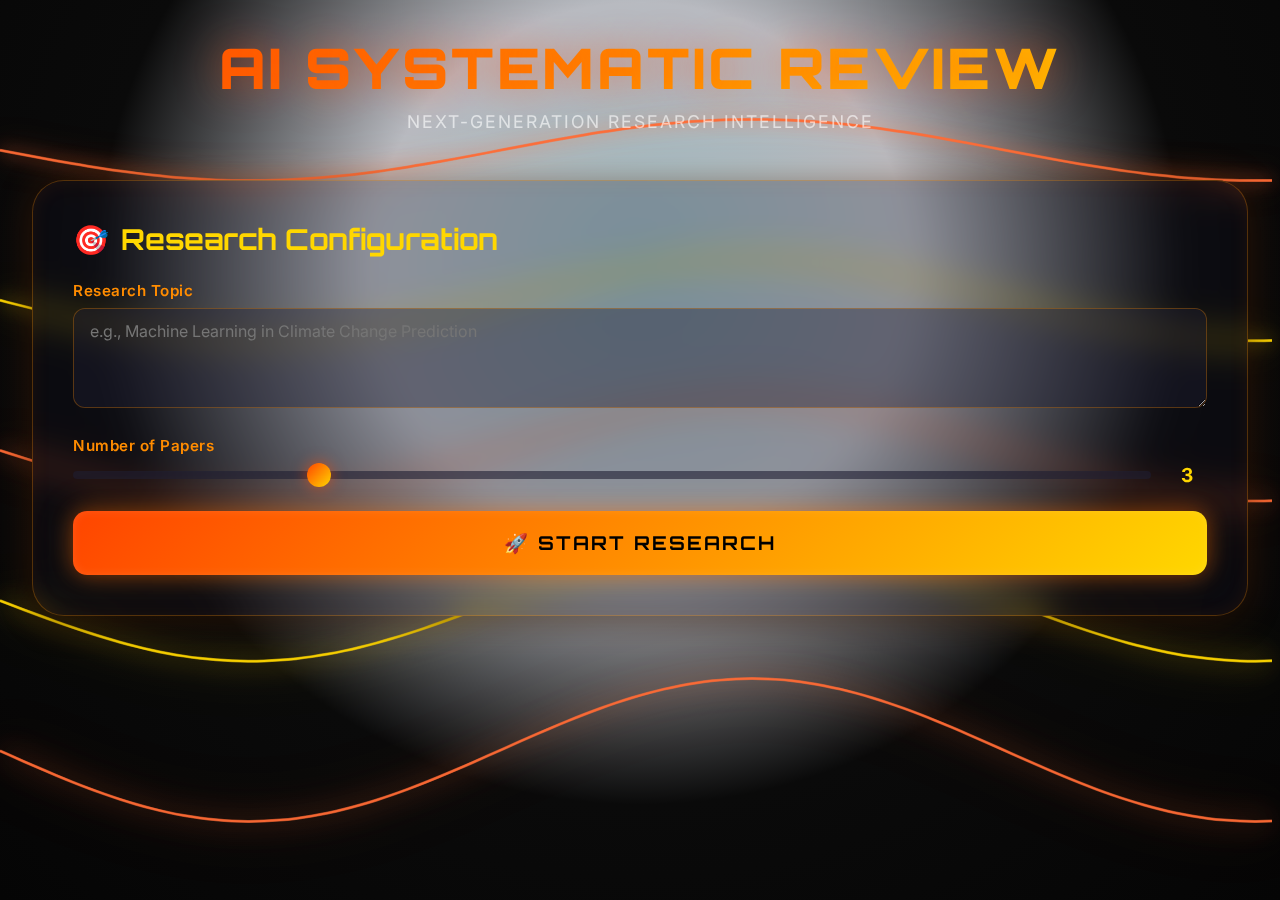
<file: templates/enhanced_futuristic.html>
<!DOCTYPE html>
<html lang="en">
<head>
    <meta charset="UTF-8">
    <meta name="viewport" content="width=device-width, initial-scale=1.0">
    <title>AI Systematic Review - Futuristic Interface</title>
    <link href="https://fonts.googleapis.com/css2?family=Inter:wght@300;400;500;600;700&family=Orbitron:wght@700;900&display=swap" rel="stylesheet">
    <script src="https://cdn.socket.io/4.5.4/socket.io.min.js"></script>
    <style>
        * {
            margin: 0;
            padding: 0;
            box-sizing: border-box;
        }

        html, body, #root {
            height: 100%;
            margin: 0;
            padding: 0;
            overflow-x: hidden;
        }

        body {
            font-family: 'Inter', -apple-system, BlinkMacSystemFont, 'Segoe UI', 'Roboto', sans-serif;
            background: radial-gradient(ellipse at 50% 30%, rgba(0, 80, 100, 0.4) 0%, rgba(20, 30, 50, 0.3) 30%, rgba(10, 10, 10, 1) 60%, rgba(5, 5, 5, 1) 100%);
            background-attachment: fixed;
            color: #e0e0e0;
            position: relative;
        }

        /* Canvas for plasma waves */
        #plasma-canvas {
            position: fixed;
            top: 0;
            left: 0;
            width: 100vw;
            height: 100vh;
            z-index: 0;
            pointer-events: auto;
        }

        /* Main container */
        .container {
            position: relative;
            z-index: 1;
            max-width: 1400px;
            margin: 0 auto;
            padding: 2rem;
            min-height: 100vh;
        }

        /* Glass card styling */
        .glass-card {
            background: rgba(20, 20, 40, 0.25);
            backdrop-filter: blur(16px);
            -webkit-backdrop-filter: blur(16px);
            border: 1px solid rgba(255, 140, 0, 0.3);
            border-radius: 2rem;
            box-shadow: 
                0 0 40px rgba(255, 100, 0, 0.15),
                inset 0 0 20px rgba(255, 100, 0, 0.08),
                0 8px 32px rgba(0, 0, 0, 0.4);
            padding: 2.5rem;
            margin-bottom: 2rem;
            transition: all 0.4s cubic-bezier(0.4, 0, 0.2, 1);
        }

        .glass-card:hover {
            transform: translateY(-4px);
            box-shadow: 
                0 0 60px rgba(255, 100, 0, 0.25),
                inset 0 0 30px rgba(255, 100, 0, 0.12),
                0 12px 48px rgba(0, 0, 0, 0.5);
            border-color: rgba(255, 140, 0, 0.5);
        }

        /* Header */
        .header {
            text-align: center;
            margin-bottom: 3rem;
            animation: fadeInDown 0.8s ease-out;
        }

        .main-title {
            font-family: 'Orbitron', sans-serif;
            font-size: 3.5rem;
            font-weight: 900;
            background: linear-gradient(135deg, #ff4500 0%, #ffd700 100%);
            -webkit-background-clip: text;
            -webkit-text-fill-color: transparent;
            background-clip: text;
            text-shadow: 0 0 40px rgba(255, 69, 0, 0.5);
            letter-spacing: 3px;
            margin-bottom: 0.5rem;
        }

        .subtitle {
            font-size: 1.1rem;
            color: rgba(255, 255, 255, 0.6);
            letter-spacing: 2px;
            text-transform: uppercase;
        }

        /* Section title */
        .section-title {
            font-family: 'Orbitron', sans-serif;
            font-size: 1.8rem;
            font-weight: 700;
            color: #ffd700;
            margin-bottom: 1.5rem;
            display: flex;
            align-items: center;
            gap: 0.75rem;
        }

        /* Input fields */
        .input-group {
            margin-bottom: 1.5rem;
        }

        .input-label {
            display: block;
            font-size: 0.95rem;
            font-weight: 600;
            color: #ff8c00;
            margin-bottom: 0.5rem;
            letter-spacing: 0.5px;
        }

        .input-field {
            width: 100%;
            background: rgba(30, 30, 50, 0.4);
            border: 1px solid rgba(255, 140, 0, 0.3);
            border-radius: 0.75rem;
            color: #e0e0e0;
            padding: 0.75rem 1rem;
            font-size: 1rem;
            font-family: 'Inter', sans-serif;
            transition: all 0.3s ease;
        }

        .input-field:focus {
            outline: none;
            border-color: rgba(255, 140, 0, 0.7);
            box-shadow: 0 0 20px rgba(255, 69, 0, 0.3);
            background: rgba(30, 30, 50, 0.6);
        }

        textarea.input-field {
            resize: vertical;
            min-height: 100px;
        }

        /* Primary button with ripple effect */
        .btn-primary {
            width: 100%;
            background: linear-gradient(135deg, #ff4500 0%, #ffd700 100%);
            border: none;
            border-radius: 0.875rem;
            color: #000;
            font-weight: 700;
            font-size: 1.2rem;
            padding: 1.25rem 2.5rem;
            cursor: pointer;
            transition: all 0.4s cubic-bezier(0.4, 0, 0.2, 1);
            box-shadow: 
                0 0 20px rgba(255, 100, 0, 0.4),
                0 0 40px rgba(255, 140, 0, 0.2),
                inset 0 0 10px rgba(255, 255, 255, 0.1);
            text-transform: uppercase;
            letter-spacing: 2px;
            font-family: 'Orbitron', sans-serif;
            position: relative;
            overflow: hidden;
        }

        .btn-primary::before {
            content: '';
            position: absolute;
            top: 50%;
            left: 50%;
            width: 0;
            height: 0;
            border-radius: 50%;
            background: rgba(255, 255, 255, 0.3);
            transform: translate(-50%, -50%);
            transition: width 0.6s, height 0.6s;
        }

        .btn-primary:hover::before {
            width: 300px;
            height: 300px;
        }

        .btn-primary:hover {
            transform: scale(1.08);
            box-shadow: 
                0 0 30px rgba(255, 100, 0, 0.6),
                0 0 60px rgba(255, 140, 0, 0.4),
                0 0 90px rgba(255, 180, 0, 0.3),
                inset 0 0 15px rgba(255, 255, 255, 0.2);
        }

        .btn-primary:active {
            transform: scale(1.04);
        }

        /* Slider */
        .slider-container {
            display: flex;
            align-items: center;
            gap: 1rem;
        }

        .slider {
            flex: 1;
            -webkit-appearance: none;
            appearance: none;
            height: 8px;
            background: rgba(30, 30, 50, 0.6);
            border-radius: 10px;
            outline: none;
        }

        .slider::-webkit-slider-thumb {
            -webkit-appearance: none;
            appearance: none;
            width: 24px;
            height: 24px;
            background: linear-gradient(135deg, #ff4500, #ffd700);
            border-radius: 50%;
            cursor: pointer;
            box-shadow: 0 0 15px rgba(255, 69, 0, 0.6);
            transition: all 0.3s ease;
        }

        .slider::-webkit-slider-thumb:hover {
            transform: scale(1.2);
            box-shadow: 0 0 25px rgba(255, 69, 0, 0.8);
        }

        .slider-value {
            font-size: 1.2rem;
            font-weight: 700;
            color: #ffd700;
            min-width: 40px;
            text-align: center;
        }

        /* Status display */
        .status-display {
            background: rgba(255, 69, 0, 0.1);
            border: 1px solid rgba(255, 140, 0, 0.3);
            border-radius: 12px;
            padding: 1rem 1.5rem;
            margin-bottom: 1.5rem;
            display: none;
            align-items: center;
            gap: 1rem;
        }

        .status-display.active {
            display: flex;
        }

        .status-icon {
            font-size: 1.5rem;
            animation: pulse 2s ease-in-out infinite;
        }

        /* Progress bar */
        .progress-container {
            background: rgba(30, 30, 50, 0.6);
            border-radius: 20px;
            height: 10px;
            overflow: hidden;
            margin-bottom: 2rem;
            display: none;
        }

        .progress-container.active {
            display: block;
        }

        .progress-bar {
            height: 100%;
            background: linear-gradient(90deg, #ff4500, #ffd700, #ff4500);
            background-size: 200% 100%;
            animation: progressShine 2s linear infinite;
            border-radius: 20px;
            box-shadow: 0 0 20px rgba(255, 69, 0, 0.6);
            width: 0%;
            transition: width 0.5s ease;
        }

        /* Tables */
        .papers-table {
            width: 100%;
            border-collapse: separate;
            border-spacing: 0 10px;
            margin-top: 1rem;
        }

        .papers-table th {
            background: rgba(255, 69, 0, 0.2);
            color: #ffd700;
            padding: 1rem;
            text-align: left;
            font-weight: 700;
            text-transform: uppercase;
            letter-spacing: 1px;
            font-size: 0.9rem;
        }

        .papers-table td {
            background: rgba(30, 30, 50, 0.4);
            padding: 1rem;
            border-top: 1px solid rgba(255, 140, 0, 0.1);
            border-bottom: 1px solid rgba(255, 140, 0, 0.1);
        }

        .papers-table tr:hover td {
            background: rgba(255, 69, 0, 0.15);
        }

        /* Draft sections */
        .draft-subsection {
            margin-bottom: 2.5rem;
            padding-bottom: 2rem;
            border-bottom: 1px solid rgba(255, 140, 0, 0.2);
        }

        .draft-subsection:last-child {
            border-bottom: none;
        }

        .draft-subtitle {
            font-family: 'Orbitron', sans-serif;
            font-size: 1.4rem;
            color: #ff8c00;
            margin-bottom: 1rem;
            font-weight: 700;
        }

        .draft-content {
            background: rgba(30, 30, 50, 0.3);
            border: 1px solid rgba(255, 140, 0, 0.2);
            border-radius: 12px;
            padding: 1.5rem;
            color: #e0e0e0;
            line-height: 1.8;
            font-size: 1rem;
            white-space: pre-wrap;
        }

        .findings-list {
            list-style: none;
            padding: 0;
        }

        .findings-list li {
            background: rgba(30, 30, 50, 0.3);
            border-left: 3px solid #ff8c00;
            padding: 1rem 1.5rem;
            margin-bottom: 1rem;
            border-radius: 8px;
        }

        /* Animations */
        @keyframes fadeInDown {
            from {
                opacity: 0;
                transform: translateY(-30px);
            }
            to {
                opacity: 1;
                transform: translateY(0);
            }
        }

        @keyframes pulse {
            0%, 100% {
                opacity: 1;
                transform: scale(1);
            }
            50% {
                opacity: 0.8;
                transform: scale(1.1);
            }
        }

        @keyframes progressShine {
            0% {
                background-position: 200% 0;
            }
            100% {
                background-position: -200% 0;
            }
        }

        /* Hidden */
        .hidden {
            display: none !important;
        }

        /* Responsive */
        @media (max-width: 768px) {
            .main-title {
                font-size: 2.5rem;
            }

            .glass-card {
                padding: 1.5rem;
            }
        }
    </style>
</head>
<body>
    <canvas id="plasma-canvas"></canvas>

    <div class="container">
        <!-- Header -->
        <div class="header">
            <h1 class="main-title">AI SYSTEMATIC REVIEW</h1>
            <p class="subtitle">Next-Generation Research Intelligence</p>
        </div>

        <!-- Input Panel -->
        <div class="glass-card">
            <h2 class="section-title">
                <span>🎯</span>
                Research Configuration
            </h2>

            <div class="input-group">
                <label class="input-label">Research Topic</label>
                <textarea 
                    id="topic-input" 
                    class="input-field" 
                    placeholder="e.g., Machine Learning in Climate Change Prediction"
                    rows="2"
                ></textarea>
            </div>

            <div class="input-group">
                <label class="input-label">Number of Papers</label>
                <div class="slider-container">
                    <input 
                        type="range" 
                        id="papers-slider" 
                        class="slider" 
                        min="1" 
                        max="10" 
                        value="3"
                    >
                    <span class="slider-value" id="papers-value">3</span>
                </div>
            </div>

            <button id="start-btn" class="btn-primary">
                🚀 START RESEARCH
            </button>
        </div>

        <!-- Status Display -->
        <div id="status-display" class="status-display">
            <span class="status-icon">⏳</span>
            <span id="status-text">Ready to start...</span>
        </div>

        <!-- Progress Bar -->
        <div id="progress-container" class="progress-container">
            <div id="progress-bar" class="progress-bar"></div>
        </div>

        <!-- Papers Display -->
        <div id="papers-section" class="glass-card hidden">
            <h2 class="section-title">
                <span>📚</span>
                Retrieved Papers
            </h2>
            <table class="papers-table" id="papers-table">
                <thead>
                    <tr>
                        <th>Title</th>
                        <th>Authors</th>
                        <th>Year</th>
                        <th>Citations</th>
                    </tr>
                </thead>
                <tbody id="papers-tbody"></tbody>
            </table>
        </div>

        <!-- Analysis Section -->
        <div id="analysis-section" class="glass-card hidden">
            <h2 class="section-title">
                <span>🔬</span>
                Key Findings
            </h2>
            <div id="findings-content"></div>
        </div>

        <!-- Draft Section -->
        <div id="draft-section" class="glass-card hidden">
            <h2 class="section-title">
                <span>📝</span>
                Generated Draft
            </h2>
            
            <div class="draft-subsection">
                <h3 class="draft-subtitle">Abstract</h3>
                <div id="draft-abstract" class="draft-content"></div>
            </div>

            <div class="draft-subsection">
                <h3 class="draft-subtitle">Introduction</h3>
                <div id="draft-introduction" class="draft-content"></div>
            </div>

            <div class="draft-subsection">
                <h3 class="draft-subtitle">Methods</h3>
                <div id="draft-methods" class="draft-content"></div>
            </div>

            <div class="draft-subsection">
                <h3 class="draft-subtitle">Results</h3>
                <div id="draft-results" class="draft-content"></div>
            </div>

            <div class="draft-subsection">
                <h3 class="draft-subtitle">Discussion</h3>
                <div id="draft-discussion" class="draft-content"></div>
            </div>

            <div class="draft-subsection">
                <h3 class="draft-subtitle">References (APA Format)</h3>
                <div id="draft-references" class="draft-content"></div>
            </div>
        </div>
    </div>

    <script>
        // Plasma Waves Canvas with Mouse Repulsion
        const canvas = document.getElementById('plasma-canvas');
        const ctx = canvas.getContext('2d', { alpha: true });
        const mouseRef = { x: -1000, y: -1000 };

        // Set canvas size with device pixel ratio
        function resizeCanvas() {
            const dpr = window.devicePixelRatio || 1;
            canvas.width = window.innerWidth * dpr;
            canvas.height = window.innerHeight * dpr;
            ctx.scale(dpr, dpr);
            canvas.style.width = `${window.innerWidth}px`;
            canvas.style.height = `${window.innerHeight}px`;
        }

        resizeCanvas();
        window.addEventListener('resize', resizeCanvas);

        // Initialize waves
        const numWaves = 5;
        const pointsPerWave = 80;
        const waves = [];

        for (let i = 0; i < numWaves; i++) {
            const points = [];
            const baseY = (window.innerHeight / (numWaves + 1)) * (i + 1);
            
            for (let j = 0; j <= pointsPerWave; j++) {
                const x = (j / pointsPerWave) * window.innerWidth;
                points.push({
                    x,
                    baseY,
                    currentY: baseY,
                    velocityY: 0
                });
            }

            waves.push({
                points,
                color: i % 2 === 0 ? '#ff6b35' : '#ffd700',
                glowIntensity: 15 + i * 3,
                speed: 0.02 + i * 0.005,
                amplitude: 30 + i * 10
            });
        }

        let time = 0;

        // Mouse/touch tracking
        function handlePointerMove(e) {
            if (e instanceof MouseEvent) {
                mouseRef.x = e.clientX;
                mouseRef.y = e.clientY;
            } else if (e.touches && e.touches.length > 0) {
                mouseRef.x = e.touches[0].clientX;
                mouseRef.y = e.touches[0].clientY;
            }
        }

        function handlePointerLeave() {
            mouseRef.x = -1000;
            mouseRef.y = -1000;
        }

        canvas.addEventListener('mousemove', handlePointerMove);
        canvas.addEventListener('touchmove', handlePointerMove);
        canvas.addEventListener('mouseleave', handlePointerLeave);
        canvas.addEventListener('touchend', handlePointerLeave);

        // Animation loop
        function animate() {
            ctx.clearRect(0, 0, window.innerWidth, window.innerHeight);
            time += 0.01;

            waves.forEach((wave) => {
                wave.points.forEach((point, index) => {
                    // Calculate base wave motion
                    const waveOffset = Math.sin(time * wave.speed + index * 0.1) * wave.amplitude;
                    const targetY = point.baseY + waveOffset;

                    // Calculate magnetic repulsion from cursor
                    const dx = point.x - mouseRef.x;
                    const dy = point.currentY - mouseRef.y;
                    const distance = Math.sqrt(dx * dx + dy * dy);
                    const repulsionRadius = 150;
                    let repulsionForce = 0;

                    if (distance < repulsionRadius && distance > 0) {
                        const strength = (1 - distance / repulsionRadius) * 80;
                        repulsionForce = (dy / distance) * strength;
                    }

                    // Apply physics: smooth lerp back to target with repulsion
                    const targetWithRepulsion = targetY + repulsionForce;
                    const spring = 0.08;
                    const damping = 0.85;
                    point.velocityY += (targetWithRepulsion - point.currentY) * spring;
                    point.velocityY *= damping;
                    point.currentY += point.velocityY;
                });

                // Draw wave with glow
                ctx.save();
                
                // Outer glow
                ctx.shadowBlur = wave.glowIntensity * 2;
                ctx.shadowColor = wave.color;
                ctx.strokeStyle = wave.color;
                ctx.lineWidth = 3;
                ctx.globalAlpha = 0.6;
                
                ctx.beginPath();
                ctx.moveTo(wave.points[0].x, wave.points[0].currentY);
                
                for (let i = 1; i < wave.points.length; i++) {
                    const prevPoint = wave.points[i - 1];
                    const currentPoint = wave.points[i];
                    const midX = (prevPoint.x + currentPoint.x) / 2;
                    const midY = (prevPoint.currentY + currentPoint.currentY) / 2;
                    ctx.quadraticCurveTo(prevPoint.x, prevPoint.currentY, midX, midY);
                }
                
                ctx.stroke();

                // Inner bright line
                ctx.shadowBlur = wave.glowIntensity;
                ctx.lineWidth = 2;
                ctx.globalAlpha = 0.9;
                ctx.stroke();

                ctx.restore();
            });

            requestAnimationFrame(animate);
        }

        animate();

        // UI Interactions
        const topicInput = document.getElementById('topic-input');
        const papersSlider = document.getElementById('papers-slider');
        const papersValue = document.getElementById('papers-value');
        const startBtn = document.getElementById('start-btn');

        papersSlider.addEventListener('input', (e) => {
            papersValue.textContent = e.target.value;
        });

        // WebSocket connection
        const socket = io();

        startBtn.addEventListener('click', () => {
            const topic = topicInput.value.trim();
            const numPapers = parseInt(papersSlider.value);

            if (!topic) {
                alert('Please enter a research topic');
                return;
            }

            document.getElementById('status-display').classList.add('active');
            document.getElementById('progress-container').classList.add('active');
            startBtn.disabled = true;

            socket.emit('start_research', { topic, num_papers: numPapers });
        });

        socket.on('research_update', (data) => {
            const statusText = document.getElementById('status-text');
            const progressBar = document.getElementById('progress-bar');

            if (data.stage === 'planning') {
                statusText.textContent = `📋 ${data.message}`;
                progressBar.style.width = '10%';
            } else if (data.stage === 'searching') {
                statusText.textContent = `🔍 ${data.message}`;
                progressBar.style.width = '30%';
            } else if (data.stage === 'papers') {
                statusText.textContent = `✅ Found ${data.data.length} papers`;
                progressBar.style.width = '40%';
                
                const tbody = document.getElementById('papers-tbody');
                tbody.innerHTML = '';
                data.data.forEach(paper => {
                    const row = tbody.insertRow();
                    row.innerHTML = `
                        <td>${paper.title}</td>
                        <td>${paper.authors}</td>
                        <td>${paper.year}</td>
                        <td>${paper.citations}</td>
                    `;
                });
                document.getElementById('papers-section').classList.remove('hidden');
            } else if (data.stage === 'downloading') {
                statusText.textContent = `📥 ${data.message}`;
                progressBar.style.width = '50%';
            } else if (data.stage === 'analyzing') {
                statusText.textContent = `🔬 ${data.message}`;
                progressBar.style.width = '60%';
            } else if (data.stage === 'findings') {
                statusText.textContent = `💡 Analysis complete`;
                progressBar.style.width = '70%';
                
                const findingsContent = document.getElementById('findings-content');
                findingsContent.innerHTML = `
                    <h4 style="color: #ffd700; margin-bottom: 1rem;">Key Themes:</h4>
                    <ul class="findings-list">
                        ${data.data.key_themes.map(theme => `<li>${theme}</li>`).join('')}
                    </ul>
                    <h4 style="color: #ffd700; margin: 1.5rem 0 1rem;">Overlaps:</h4>
                    <p style="padding: 1rem; background: rgba(30,30,50,0.3); border-radius: 8px;">${data.data.overlaps}</p>
                    <h4 style="color: #ffd700; margin: 1.5rem 0 1rem;">Research Gaps:</h4>
                    <p style="padding: 1rem; background: rgba(30,30,50,0.3); border-radius: 8px;">${data.data.gaps}</p>
                `;
                document.getElementById('analysis-section').classList.remove('hidden');
            } else if (data.stage === 'synthesizing') {
                statusText.textContent = `🧬 ${data.message}`;
                progressBar.style.width = '80%';
            } else if (data.stage === 'draft') {
                statusText.textContent = `📝 Draft generated`;
                progressBar.style.width = '90%';
                
                document.getElementById('draft-abstract').textContent = data.data.abstract;
                document.getElementById('draft-introduction').textContent = data.data.introduction || 'Introduction section...';
                document.getElementById('draft-methods').textContent = data.data.methods;
                document.getElementById('draft-results').textContent = data.data.results;
                document.getElementById('draft-discussion').textContent = data.data.discussion || 'Discussion section...';
                document.getElementById('draft-references').textContent = data.data.references;
                
                document.getElementById('draft-section').classList.remove('hidden');
            } else if (data.stage === 'complete') {
                statusText.textContent = '🎉 Review complete!';
                progressBar.style.width = '100%';
                startBtn.disabled = false;
            }
        });
    </script>
</body>
</html>
</file>
